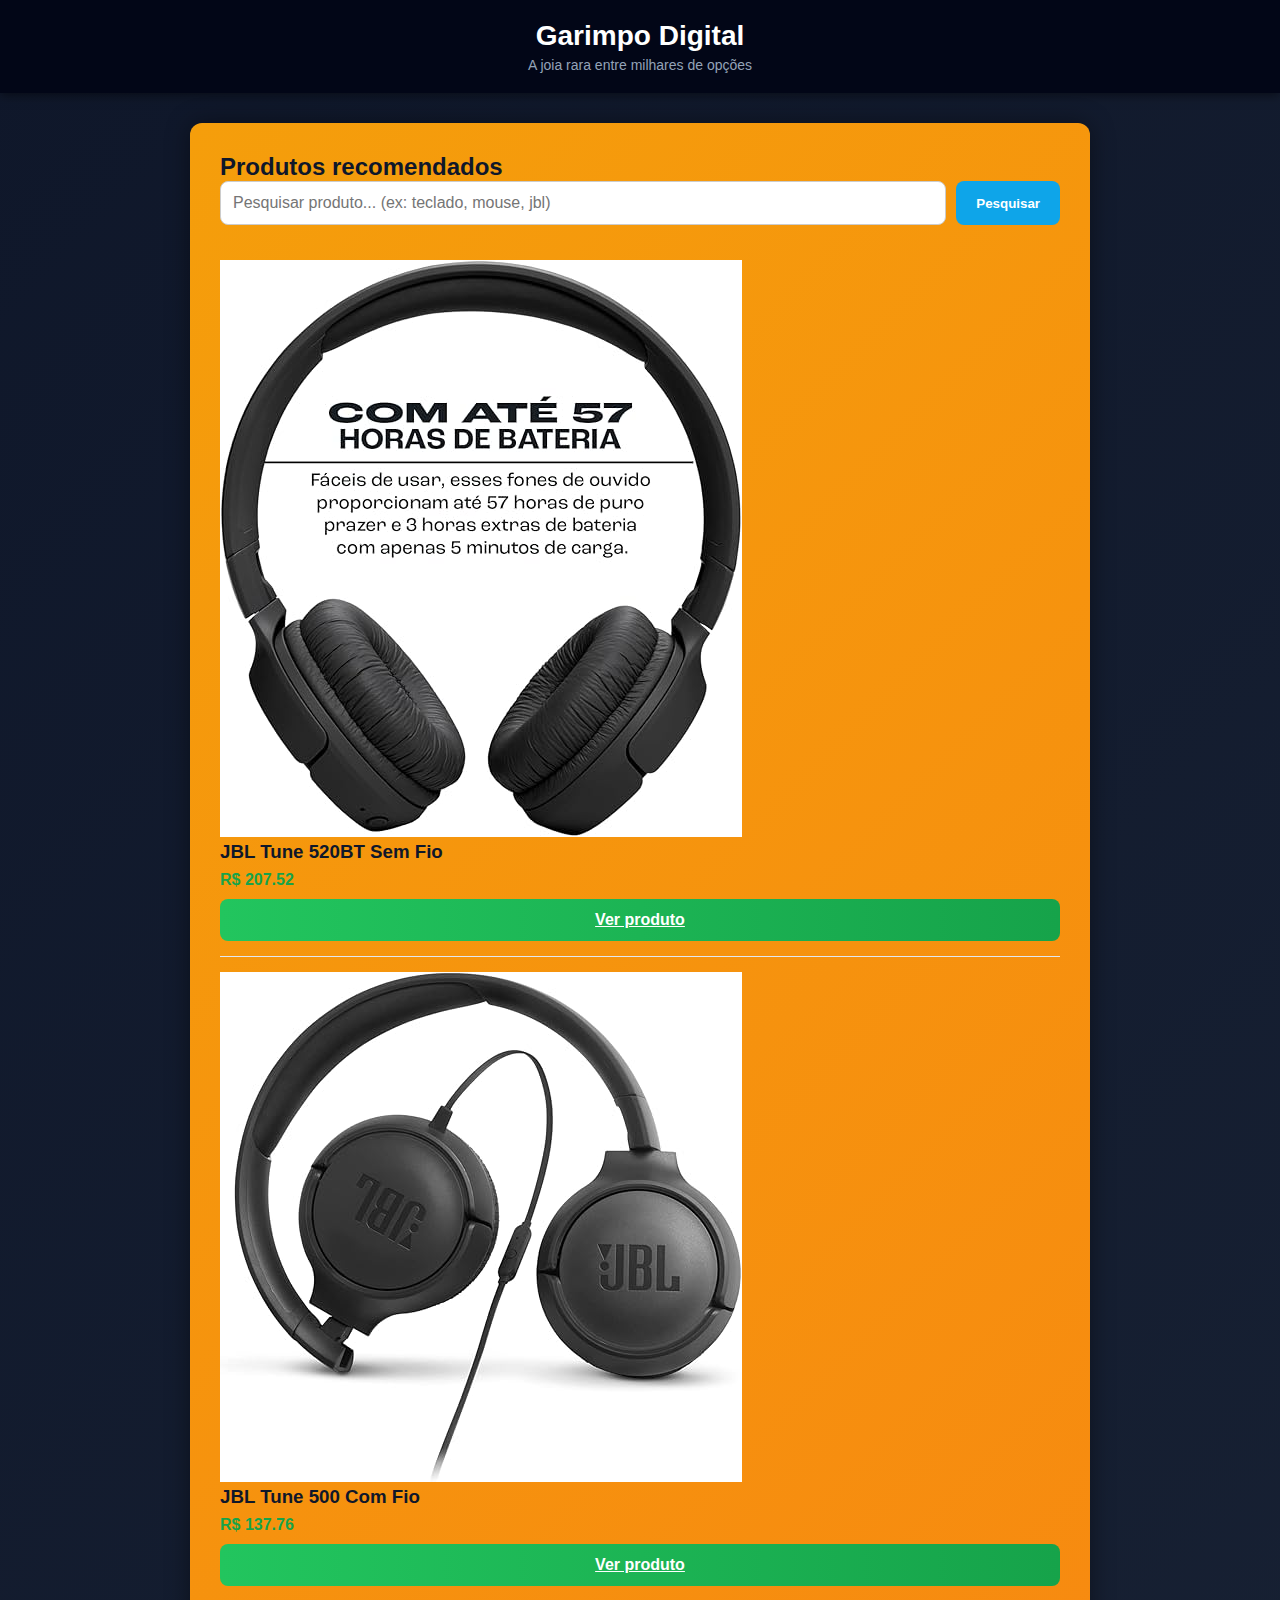
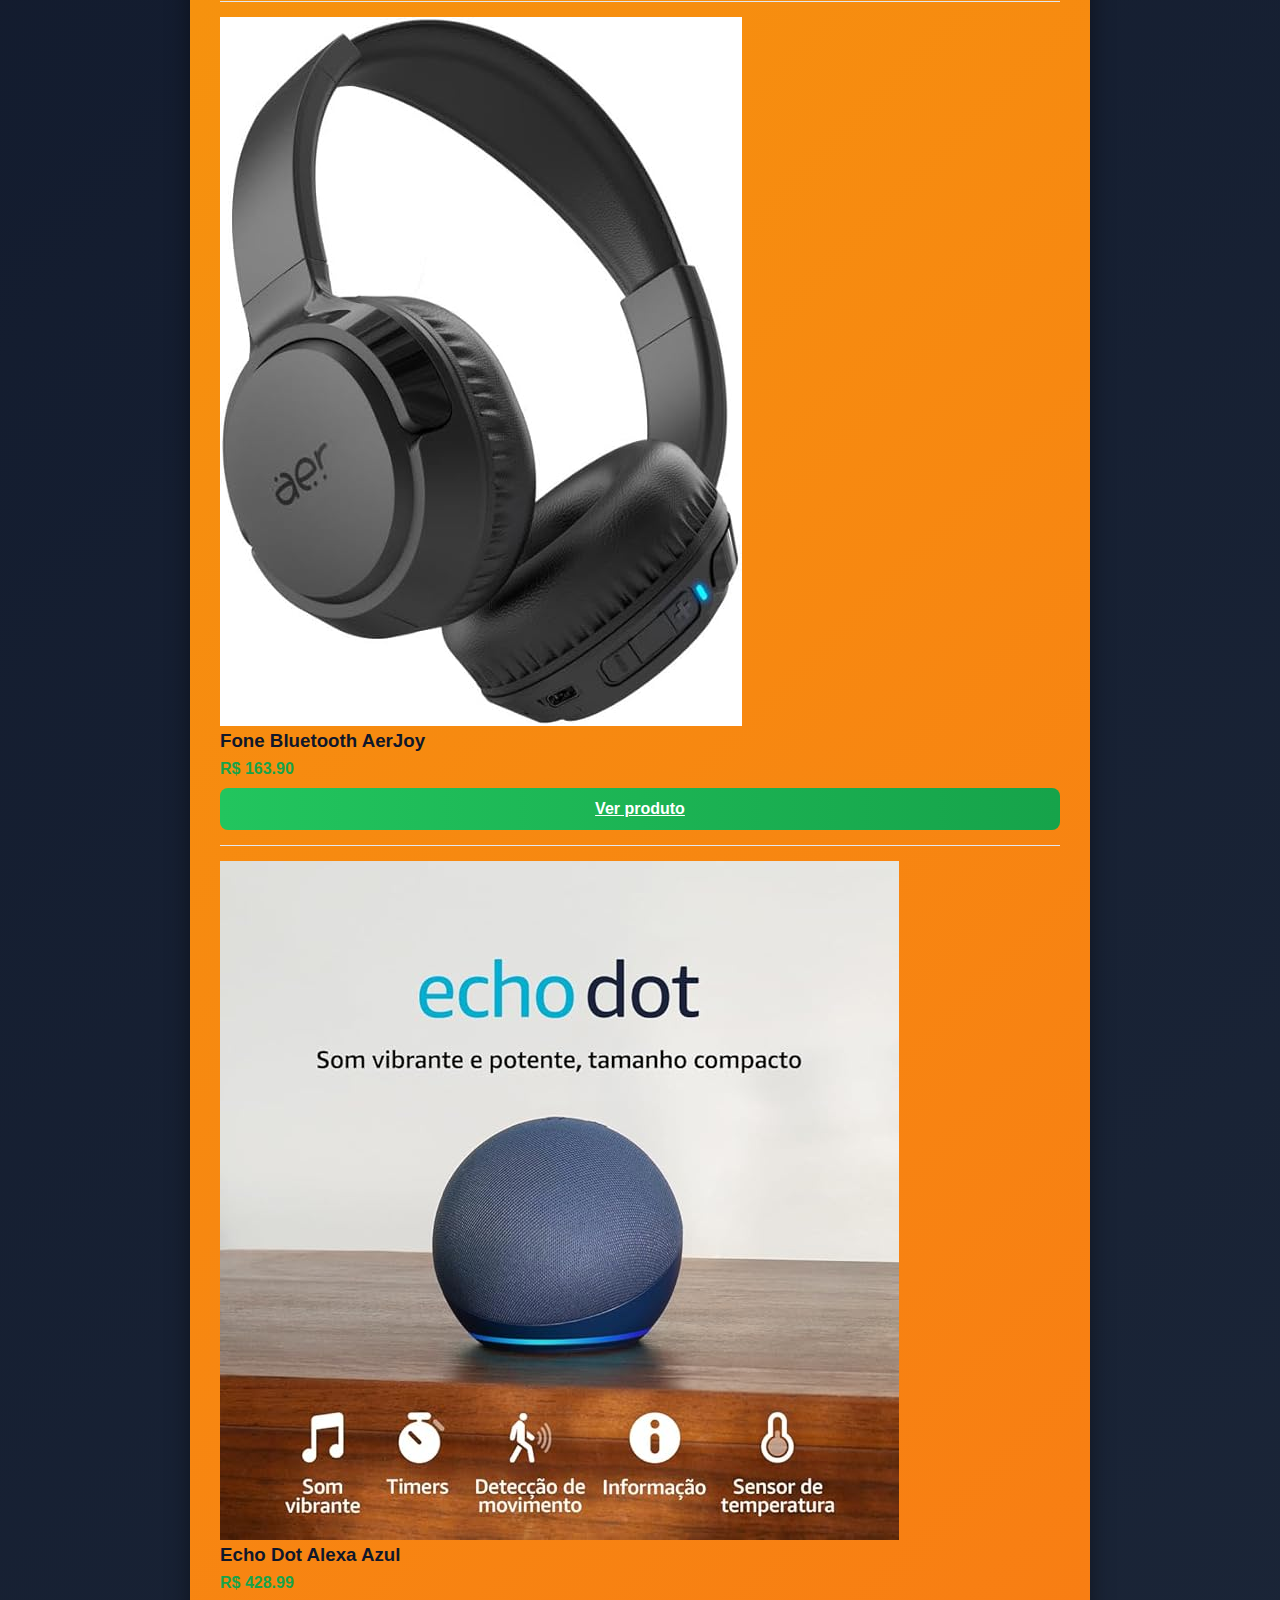
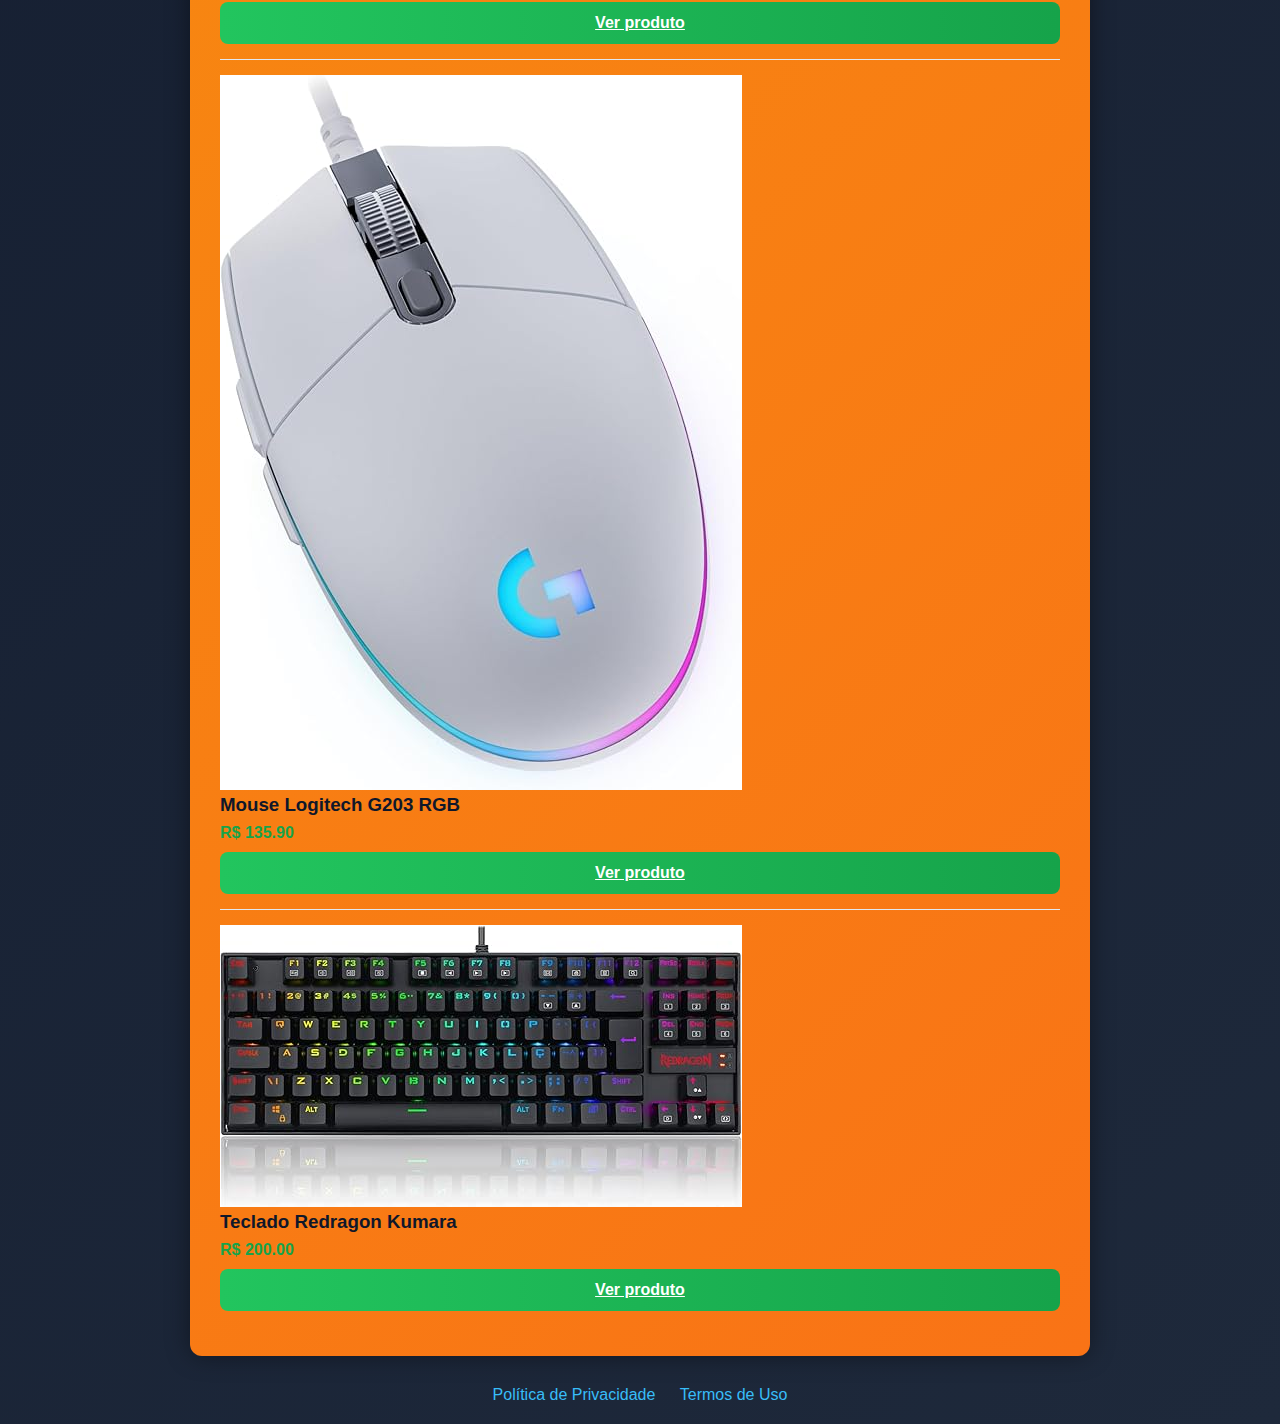
<file: index.html>
<!DOCTYPE html>
<html lang="pt-BR">
<head>
<meta charset="UTF-8">
<meta name="viewport" content="width=device-width, initial-scale=1.0">

<title>Garimpo Digital</title>

<style>

/* RESET */
*{
margin:0;
padding:0;
box-sizing:border-box;
font-family:Arial, Helvetica, sans-serif;
}

/* BODY */
body{
background: linear-gradient(135deg,#0f172a,#1e293b);
color:white;
min-height:100vh;
display:flex;
flex-direction:column;
align-items:center;
}

/* HEADER */
header{
background:#020617;
width:100%;
padding:20px;
text-align:center;
box-shadow:0 2px 10px rgba(0,0,0,0.5);
}

.site-name{
font-size:28px;
font-weight:bold;
}

.slogan{
font-size:14px;
color:#94a3b8;
margin-top:5px;
}

/* CONTAINER */
.container{
background:linear-gradient(135deg,#f59e0b,#f97316);
color:#0f172a;
margin-top:30px;
padding:30px;
border-radius:12px;
width:90%;
max-width:900px;
box-shadow:0 0 25px rgba(0,0,0,0.4);
}


/* BARRA DE PESQUISA */
.search-box{
margin-bottom:20px;
display:flex;
gap:10px;
}

.search-box input{
flex:1;
padding:12px;
border-radius:8px;
border:1px solid #ccc;
font-size:16px;
}

.search-box button{
padding:12px 20px;
border:none;
background:#0ea5e9;
color:white;
border-radius:8px;
cursor:pointer;
font-weight:bold;
}

.search-box button:hover{
background:#0284c7;
}

/* PRODUTO */
.produto{
border-bottom:1px solid #e2e8f0;
padding:15px 0;
}

.produto:last-child{
border:none;
}

.produto h3{
margin-bottom:8px;
}

/* PREÇO */
.preco{
color:#16a34a;
font-weight:bold;
margin-top:5px;
}

/* BOTÃO */
.botao{
display:block;
text-align:center;
margin-top:10px;
padding:12px;
background:linear-gradient(90deg,#22c55e,#16a34a);
color:white;
border-radius:8px;
font-weight:bold;
transition:0.3s;
}

.botao:hover{
transform:scale(1.05);
}

/* FOOTER */
footer{
margin-top:30px;
margin-bottom:20px;
text-align:center;
}

footer a{
color:#38bdf8;
text-decoration:none;
margin:0 10px;
}

footer a:hover{
text-decoration:underline;
}

</style>

</head>
<body>

<header>

<div class="site-name">
Garimpo Digital
</div>

<div class="slogan">
A joia rara entre milhares de opções
</div>

</header>


<div class="container">

<h2>Produtos recomendados</h2>

<!-- BARRA DE PESQUISA -->
<div class="search-box">

<input
type="text"
id="pesquisa"
placeholder="Pesquisar produto... (ex: teclado, mouse, jbl)"
>

<button onclick="pesquisar()">
Pesquisar
</button>

</div>

<div id="lista-produtos"></div>

</div>


<footer>

<a href="/privacy/">Política de Privacidade</a>

<a href="/terms/">Termos de Uso</a>

</footer>


<script>

/* PRODUTOS */

const produtos = [

{
nome:"JBL Tune 520BT Sem Fio",
preco:207.52,
link:"https://amzn.to/46rJKQf",
imagepath: "image/fone.jpg",
},

{
nome:"JBL Tune 500 Com Fio",
preco:137.76,
link:"https://amzn.to/4bEFSPt",
imagepath: "image/fonecomfio.jpg",
},

{
nome:"Fone Bluetooth AerJoy",
preco:163.90,
link:"https://amzn.to/4bxUTma",
imagepath: "image/foneaer.jpg",
},

{
nome:"Echo Dot Alexa Azul",
preco:428.99,
link:"https://amzn.to/4aibNTx",
imagepath: "image/alexaazul.jpg",
},

{
nome:"Mouse Logitech G203 RGB",
preco:135.90,
link:"https://amzn.to/46mGSEk",
imagepath: "image/mouseg203branco.jpg",
},

{
nome:"Teclado Redragon Kumara",
preco:200.00,
link:"https://amzn.to/3Ms3EE3",
imagepath: "image/tecladokumara.jpg",
}

];


/* MOSTRAR PRODUTOS */

function mostrar(lista){

const area = document.getElementById("lista-produtos");

area.innerHTML = "";

if(lista.length === 0){

area.innerHTML = "<p>Nenhum produto encontrado.</p>";
return;

}

lista.forEach(produto => {

const div = document.createElement("div");

div.className = "produto";

div.innerHTML = `

<img src=${produto.imagepath}>

<h3>${produto.nome}</h3>

<div class="preco">
R$ ${produto.preco.toFixed(2)}
</div>

<a href="${produto.link}" target="_blank" class="botao">
Ver produto
</a>

`;

area.appendChild(div);

});

}


/* PESQUISAR E FILTRAR */

function pesquisar(){

const texto = document
.getElementById("pesquisa")
.value
.toLowerCase();

const filtrados = produtos.filter(produto =>
produto.nome.toLowerCase().includes(texto)
);

mostrar(filtrados);

}


/* PESQUISA AUTOMÁTICA AO DIGITAR */

document.getElementById("pesquisa")
.addEventListener("input", pesquisar);


/* INICIAR */

mostrar(produtos);

</script>

</body>
</html>
</file>
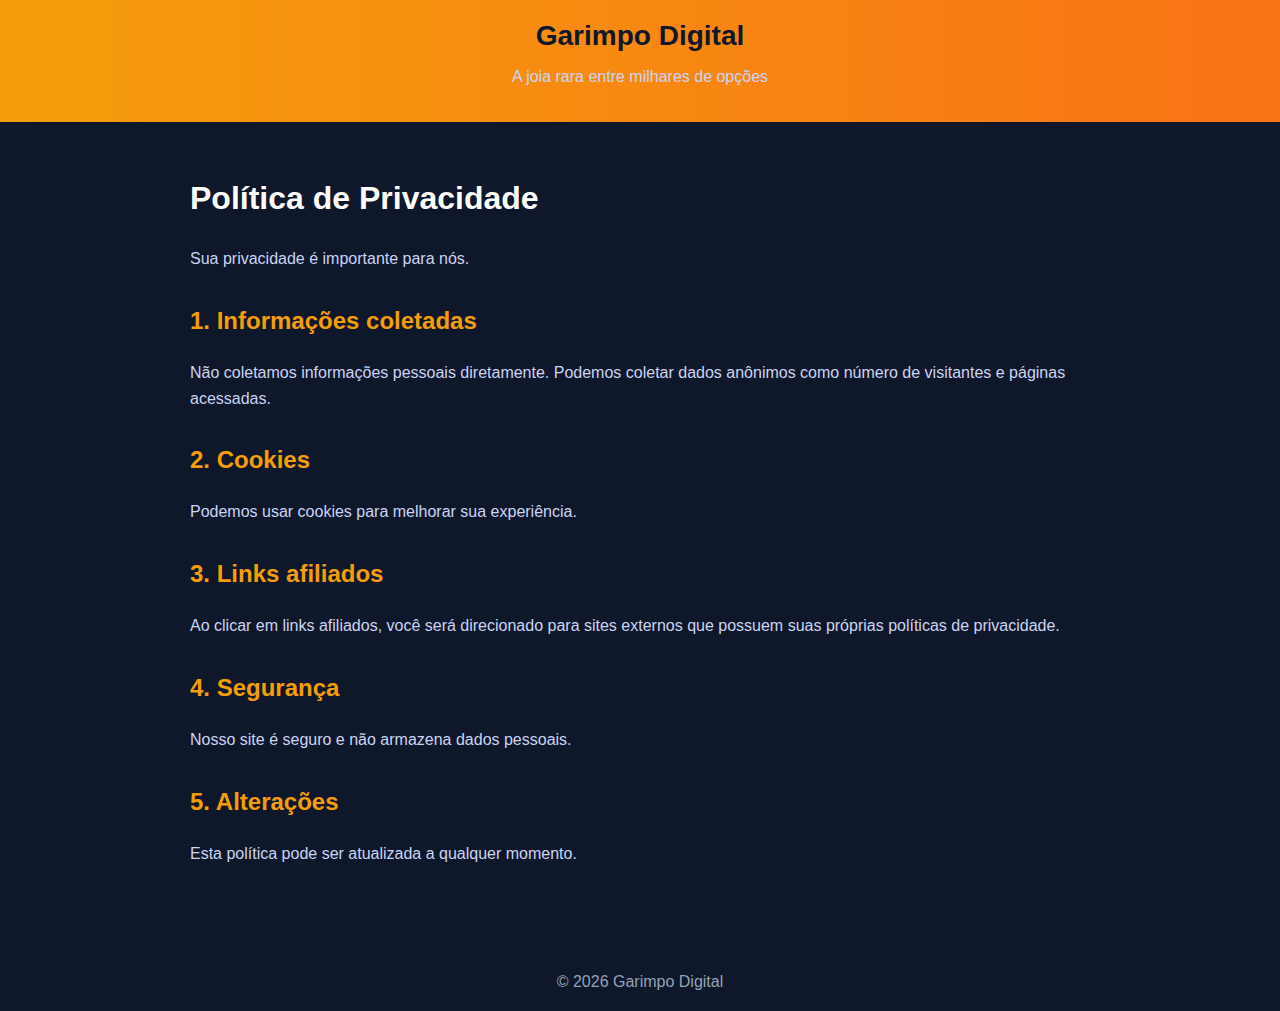
<file: privacy.html>
<!DOCTYPE html>
<html lang="pt-BR">
<head>

<meta charset="UTF-8">
<meta name="viewport" content="width=device-width, initial-scale=1.0">

<title>Política de Privacidade | Garimpo Digital</title>

<style>

body{
margin:0;
font-family:Arial, sans-serif;
background:#0f172a;
color:white;
}

header{
background:linear-gradient(90deg,#f59e0b,#f97316);
padding:20px;
text-align:center;
}

header a{
color:#0f172a;
text-decoration:none;
font-size:28px;
font-weight:bold;
}

main{
max-width:900px;
margin:auto;
padding:30px;
line-height:1.6;
}

h2{
color:#f59e0b;
margin-top:30px;
}

p{
color:#cbd5f5;
}

footer{
text-align:center;
padding:20px;
margin-top:40px;
color:#94a3b8;
}

a{
color:#f59e0b;
}

</style>

</head>

<body>

<header>

<a href="index.html">
Garimpo Digital
</a>

<p>A joia rara entre milhares de opções</p>

</header>

<main>

<h1>Política de Privacidade</h1>

<p>
Sua privacidade é importante para nós.
</p>

<h2>1. Informações coletadas</h2>

<p>
Não coletamos informações pessoais diretamente. Podemos coletar dados anônimos como número de visitantes e páginas acessadas.
</p>

<h2>2. Cookies</h2>

<p>
Podemos usar cookies para melhorar sua experiência.
</p>

<h2>3. Links afiliados</h2>

<p>
Ao clicar em links afiliados, você será direcionado para sites externos que possuem suas próprias políticas de privacidade.
</p>

<h2>4. Segurança</h2>

<p>
Nosso site é seguro e não armazena dados pessoais.
</p>

<h2>5. Alterações</h2>

<p>
Esta política pode ser atualizada a qualquer momento.
</p>

</main>

<footer>

© 2026 Garimpo Digital

</footer>

</body>
</html>
</file>
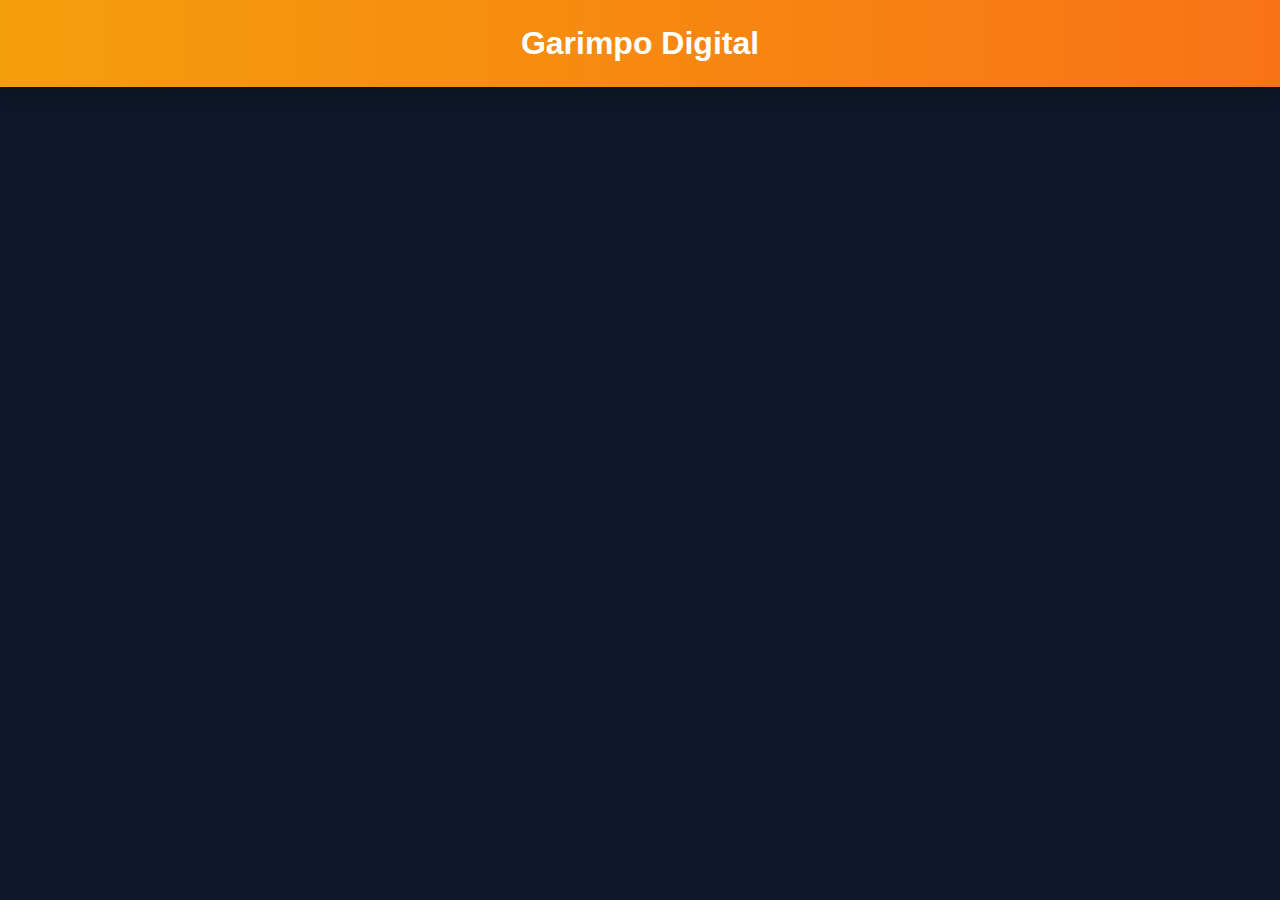
<file: produto.html>
<!DOCTYPE html>
<html>
<head>

<meta charset="UTF-8">
<title>Produto</title>

<link rel="stylesheet" href="style.css">

</head>

<body>

<header>

<h1 onclick="voltar()" style="cursor:pointer;">
Garimpo Digital
</h1>

</header>

<main id="produto"></main>

<script src="script.js"></script>

<script>

function voltar(){
window.location.href="index.html";
}

const url=new URLSearchParams(window.location.search);

const id=url.get("id");

const produto=produtos.find(p=>p.id===id);

document.getElementById("produto").innerHTML=`

<div class="card">

<img src="${produto.imagem}">

<h2>${produto.nome}</h2>

<div class="price">
R$ ${produto.preco.toFixed(2)}
</div>

<a class="buy" href="${produto.link}" target="_blank">
Comprar na Amazon
</a>

</div>

`;

</script>

</body>
</html>
</file>
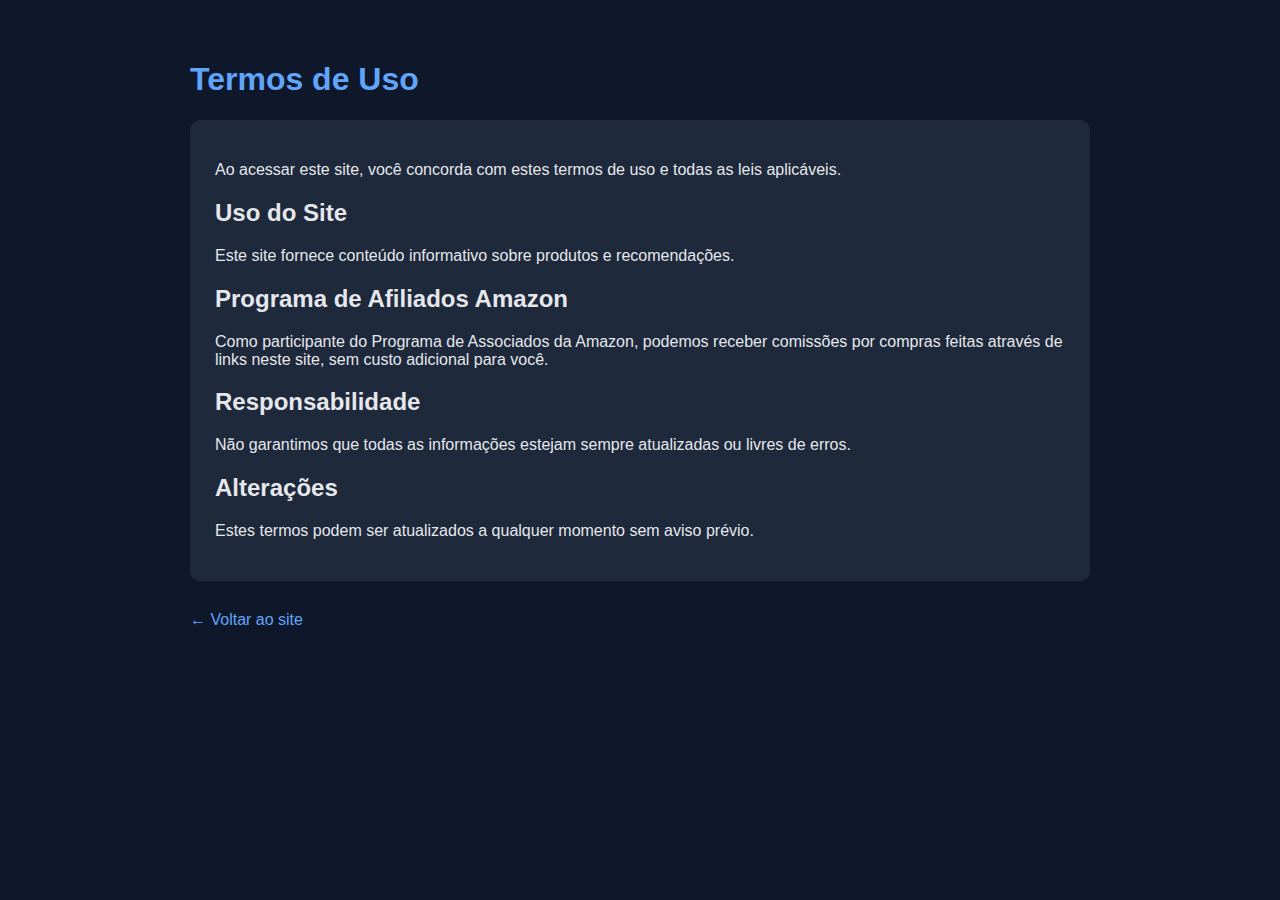
<file: terms.html>
<!DOCTYPE html>
<html lang="pt-BR">
<head>
<meta charset="UTF-8">
<meta name="viewport" content="width=device-width, initial-scale=1.0">
<title>Termos de Uso</title>

<style>
body {
    font-family: Arial, sans-serif;
    background: #0f172a;
    color: #e5e7eb;
    margin: 0;
}

.container {
    max-width: 900px;
    margin: auto;
    padding: 40px 20px;
}

.card {
    background: #1e293b;
    padding: 25px;
    border-radius: 10px;
}

h1 {
    color: #60a5fa;
}

a {
    color: #60a5fa;
    text-decoration: none;
}

a:hover {
    text-decoration: underline;
}

.footer {
    margin-top: 30px;
}
</style>

</head>
<body>

<div class="container">

<h1>Termos de Uso</h1>

<div class="card">

<p>Ao acessar este site, você concorda com estes termos de uso e todas as leis aplicáveis.</p>

<h2>Uso do Site</h2>
<p>Este site fornece conteúdo informativo sobre produtos e recomendações.</p>

<h2>Programa de Afiliados Amazon</h2>
<p>Como participante do Programa de Associados da Amazon, podemos receber comissões por compras feitas através de links neste site, sem custo adicional para você.</p>

<h2>Responsabilidade</h2>
<p>Não garantimos que todas as informações estejam sempre atualizadas ou livres de erros.</p>

<h2>Alterações</h2>
<p>Estes termos podem ser atualizados a qualquer momento sem aviso prévio.</p>

</div>

<div class="footer">
<a href="/">← Voltar ao site</a>
</div>

</div>

</body>
</html>
</file>
<file: style.css>
*{
margin:0;
padding:0;
box-sizing:border-box;
font-family:Segoe UI,Arial;
}

.produto img{
    width:120px;
    height:120px;
    object-fit:cover;
    border-radius:8px;
    margin-bottom:8px;
}


body{
background:#0f172a;
color:white;
}

header{
background:linear-gradient(90deg,#f59e0b,#f97316);
padding:25px;
text-align:center;
box-shadow:0 4px 20px rgba(0,0,0,0.3);
}

header h1{
font-size:32px;
font-weight:bold;
}

header p{
margin-top:5px;
font-size:16px;
}

main{
max-width:1200px;
margin:auto;
padding:20px;
}

.search-box{
display:flex;
gap:10px;
margin-bottom:30px;
}

.search-box input{
flex:1;
padding:14px;
border-radius:10px;
border:none;
font-size:16px;
}

.search-box button{
padding:14px 25px;
border:none;
border-radius:10px;
background:linear-gradient(90deg,#f59e0b,#f97316);
color:white;
font-weight:bold;
cursor:pointer;
transition:0.3s;
}

.search-box button:hover{
transform:scale(1.05);
box-shadow:0 0 15px rgba(249,115,22,0.7);
}

.grid{
display:grid;
grid-template-columns:repeat(auto-fit,minmax(260px,1fr));
gap:20px;
}

.card{
background:#1e293b;
border-radius:15px;
padding:15px;
transition:0.3s;
box-shadow:0 5px 15px rgba(0,0,0,0.3);
}

.card:hover{
transform:translateY(-8px);
box-shadow:0 15px 30px rgba(0,0,0,0.5);
}

.card img{
width:100%;
border-radius:12px;
margin-bottom:10px;
}

.card h3{
font-size:18px;
margin-bottom:10px;
}

.price{
font-size:22px;
font-weight:bold;
margin-bottom:10px;
color:#22c55e;
}

/* BOTÃO ANIMADO PROFISSIONAL */

.buy{
display:inline-block;
padding:12px 18px;
background:linear-gradient(90deg,#f59e0b,#f97316);
border-radius:10px;
color:white;
font-weight:bold;
text-decoration:none;
transition:0.3s;
position:relative;
overflow:hidden;
}

.buy::before{
content:"";
position:absolute;
top:0;
left:-100%;
width:100%;
height:100%;
background:linear-gradient(
90deg,
transparent,
rgba(255,255,255,0.4),
transparent
);
transition:0.5s;
}

.buy:hover::before{
left:100%;
}

.buy:hover{
transform:scale(1.08);
box-shadow:0 0 20px rgba(249,115,22,0.7);
}

footer{
text-align:center;
padding:20px;
color:#94a3b8;
}
</file>
